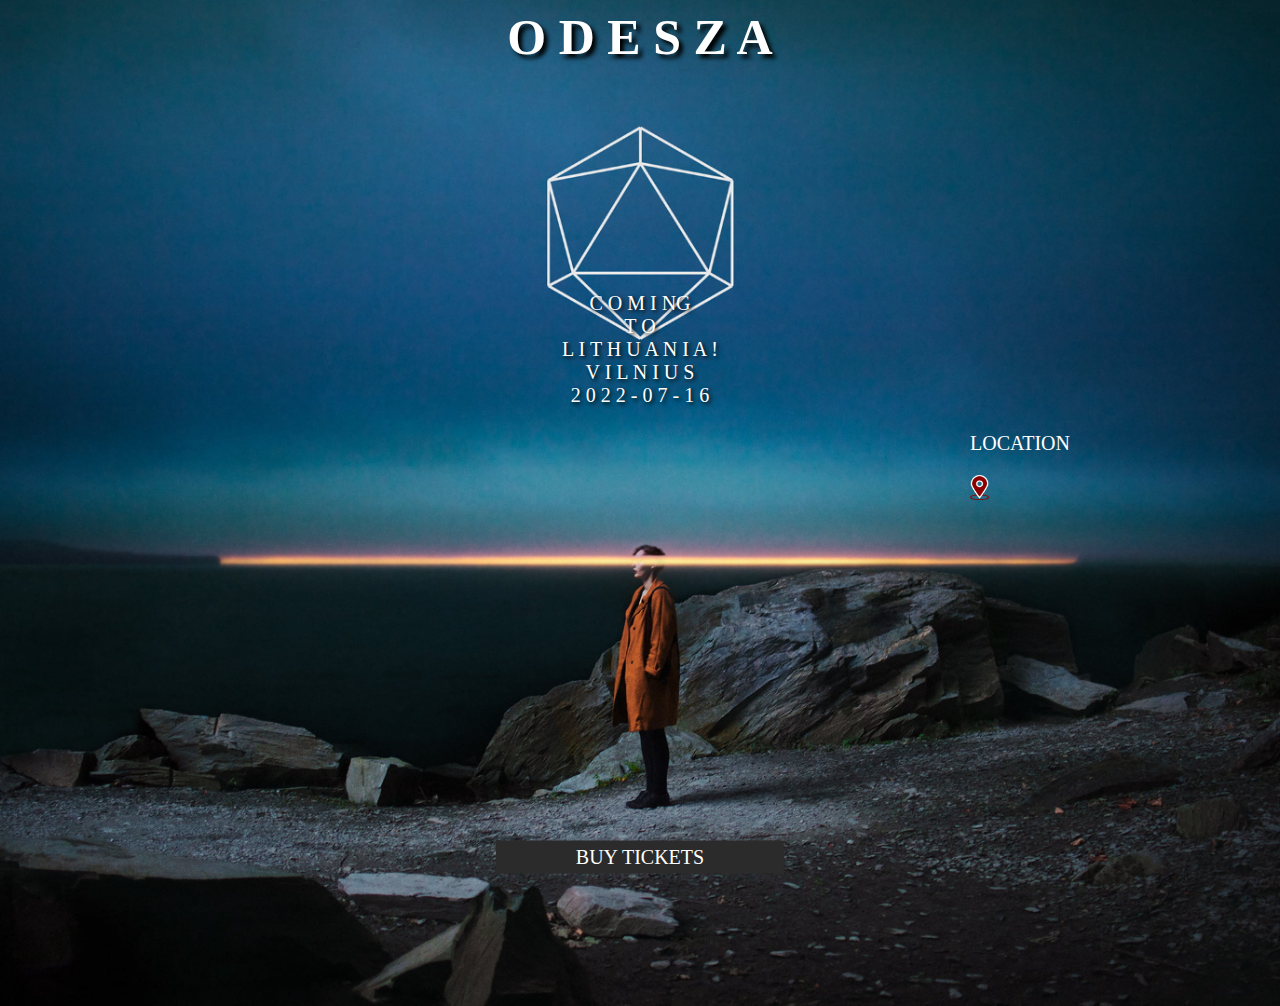
<file: index.html>
<!DOCTYPE html>
<html lang="en">
<head>
    <meta charset="UTF-8">
    <meta http-equiv="X-UA-Compatible" content="IE=edge">
    <meta name="viewport" content="width=device-width, initial-scale=1.0">
    <title>Odesza Vilnius Show</title>
    <link rel="stylesheet" href="style.css">
    
</head>
<body>
    <h1>O D E S Z A</h1>
    <div id="message">
        C o m i ng<br>
        t o<br>
        L i t h u a n i a !<br>
        V I L N I U S<br>
        2 0 2 2 - 0 7 - 1 6
    </div>
    <div class="fixed2">
        <iframe width="300" height="225" src="https://www.youtube.com/embed/qB_kmm_NfYA" title="YouTube video player"
            frameborder="0" allow="autoplay" ></iframe>
        <br>
        <iframe width="300" height="225" src="https://www.youtube.com/embed/e3COaPXtSkU" title="YouTube video player"
            frameborder="0" allow="autoplay" ></iframe>
        <br>
        <iframe width="300" height="225" src="https://www.youtube.com/embed/BEW_n1922vk" title="YouTube video player"
            frameborder="0" allow="autoplay" ></iframe>
    </div>
    
    <div class="fixed3">
        <iframe width="300" height="130" scrolling="no" frameborder="no" allow="autoplay"
            src="https://w.soundcloud.com/player/?url=https%3A//api.soundcloud.com/tracks/153799566&color=%23ff5500&auto_play=false&hide_related=false&show_comments=true&show_user=true&show_reposts=false&show_teaser=true&visual=true"></iframe>
        <br>
        <iframe width="300" height="130" scrolling="no" frameborder="no" allow="autoplay" 
            src="https://w.soundcloud.com/player/?url=https%3A//api.soundcloud.com/tracks/179854835&color=%23ff5500&auto_play=false&hide_related=false&show_comments=true&show_user=true&show_reposts=false&show_teaser=true&visual=true"></iframe>
        <br>
        <iframe width="300" height="130" scrolling="no" frameborder="no" allow="autoplay"
            src="https://w.soundcloud.com/player/?url=https%3A//api.soundcloud.com/tracks/106351074&color=%23ff5500&auto_play=false&hide_related=false&show_comments=true&show_user=true&show_reposts=false&show_teaser=true&visual=true"></iframe>
        <p>LOCATION</p>
        <img src="assets/png1.png" alt="Location" height="25"><br>
        <iframe
            src="https://www.google.com/maps/embed?pb=!1m18!1m12!1m3!1d41423.847818064336!2d25.225527425448274!3d54.68272914081846!2m3!1f0!2f0!3f0!3m2!1i1024!2i768!4f13.1!3m3!1m2!1s0x46dd938398d25f97%3A0xf00d18d4c423eb0!2sVingis%20Park!5e0!3m2!1sen!2slt!4v1642280863377!5m2!1sen!2slt"
            width="300" height="190" style="border:0;" loading="lazy"></iframe>
    </div>
        
    <div class="fixed1">
        <form action="index2.html" method="get">
            <button class="button">BUY TICKETS</button>
        </form>
    </div>
    
</html>
</file>
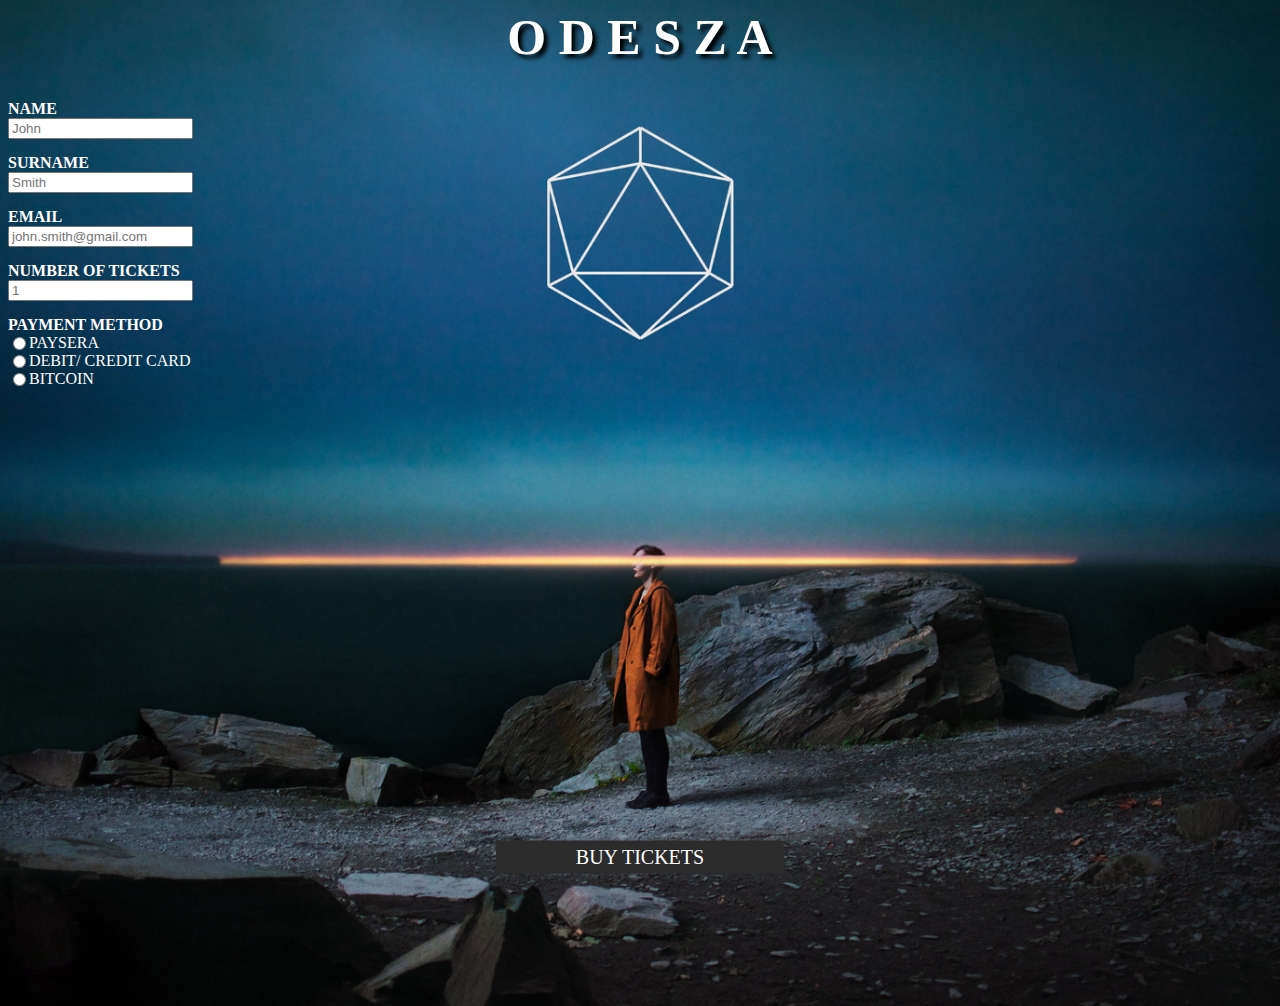
<file: index2.html>
<!DOCTYPE html>
<html lang="en">
<head>
    <meta charset="UTF-8">
    <meta http-equiv="X-UA-Compatible" content="IE=edge">
    <meta name="viewport" content="width=device-width, initial-scale=1.0">
    <title>Odesza Vilnius Tickets</title>
    <link rel="stylesheet" href="style.css">
</head>
<body>
    <h1>O D E S Z A</h1>
    <form action="index3.html" method="get">
        <label for="name"><b>NAME</b></label><br>
        <input id="name" type="text" name="name" placeholder="John" required><br><br>
    
        <label for="surname"><b>SURNAME</b></label><br>
        <input type="surname" type="text" name="surname" placeholder="Smith" required><br><br>
    
        <label for="email"><b>EMAIL</b></label><br>
        <input type="email" type="text" placeholder="john.smith@gmail.com" required><br><br>
    
        
        <label for="number"><b>NUMBER OF TICKETS</b></label><br>
        <input type="number" placeholder="1" required min="1"><br><br>
        
        <label for="payment"><b>PAYMENT METHOD</b></label><br>
        <label for="payment1">PAYSERA</label>
        <input id="payment1" type="radio" name="payment method" value="PAYSERA" required><br>
        <label for="payment2">DEBIT/ CREDIT CARD</label>
        <input id="payment2" type="radio" name="payment method" value="DEBIT/ CREDIT CARD" required><br>
        <label for="payment3">BITCOIN</label>
        <input id="payment3" type="radio" name="payment method" value="FREE" required><br><br>
    
        <div class="fixed1">
            <form action="index3.html" method="get">
                <button class="button">BUY TICKETS</button>
            </form>
        </div>
</body>
</html>
</file>
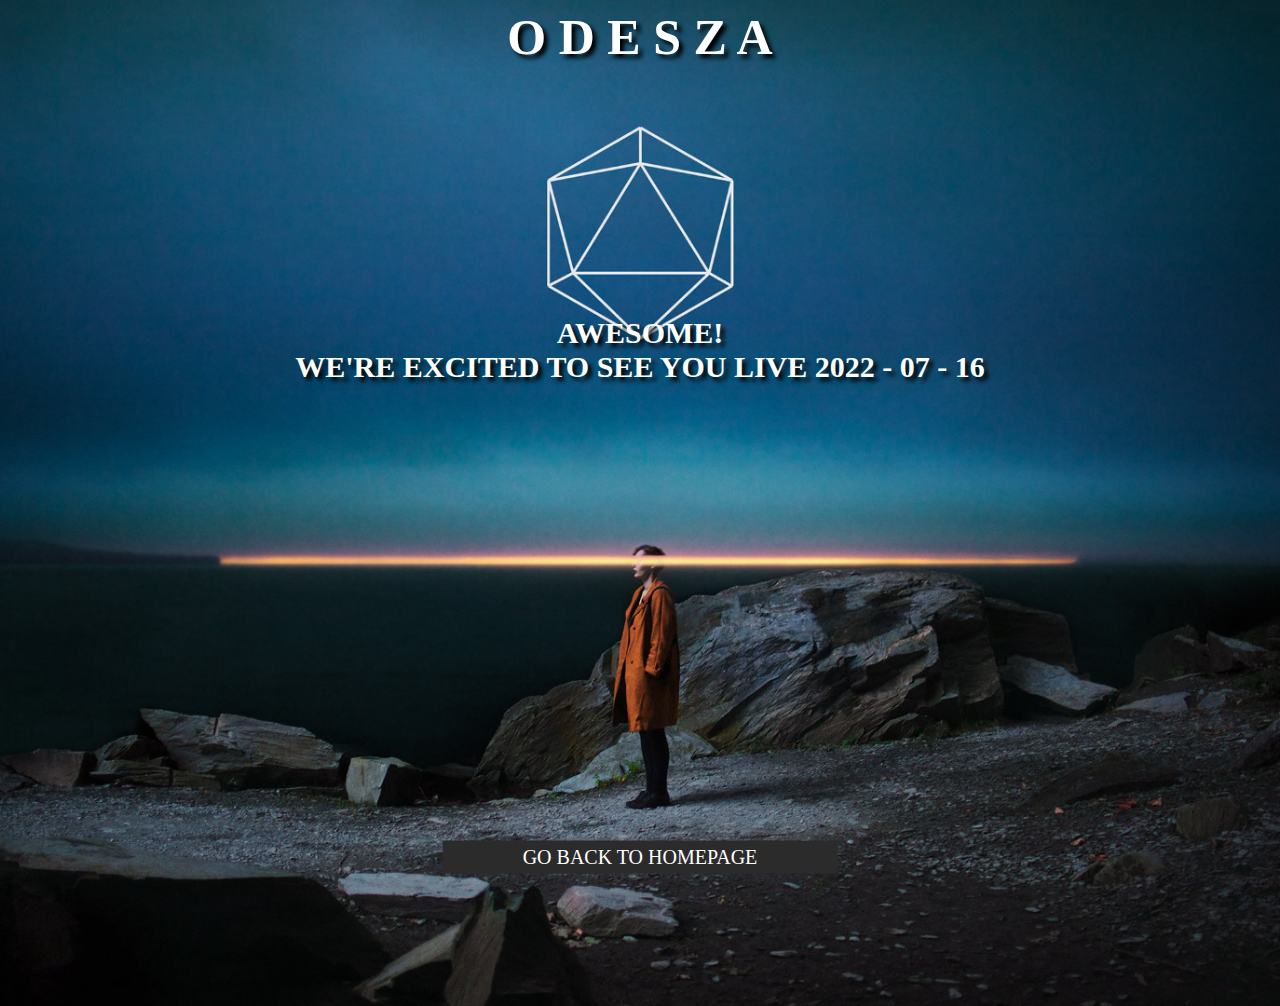
<file: index3.html>
<!DOCTYPE html>
<html lang="en">
<head>
    <meta charset="UTF-8">
    <meta http-equiv="X-UA-Compatible" content="IE=edge">
    <meta name="viewport" content="width=device-width, initial-scale=1.0">
    <title>Odesza Vilnius Tickets Complete</title>
    <link rel="stylesheet" href="style.css">
</head>
<body>
    <h1>O D E S Z A</h1>
    <h2>AWESOME!<br> WE'RE EXCITED TO SEE YOU LIVE 2022 - 07 - 16</h2>
    <div class="fixed1">
        <form action="index.html" method="get">
            <button class="button">GO BACK TO HOMEPAGE</button>
        </form>
    </div>
</body>
</html>
</file>
<file: style.css>
body{
  background-color: black; color: white;
  background-image: url('assets/jpg1.jpg');
  background-size: cover;
  background-repeat: no-repeat;
  min-height: 110vh;
  background-position-x: center; 
  background-position: center;       
}
h1{
  text-align: center;
  font-family: fantasy;
  font-size: 50px;
  margin-top: 0vh;
  text-shadow: 4px 4px 4px black;
}
#message{
  display: flex;
  justify-content: center;
  align-items: center;
  height: 500px;
  text-align: center;
  font-size: 20px;
  font-family: fantasy;
  text-transform: uppercase;
  text-shadow: 2px 2px 4px black;
}
.fixed1{
  position: fixed;
  bottom: 10px;
  left: 50%;
  -ms-transform: translate(-50%, -50%);
  transform: translate(-50%, -50%);
}
.button{
  background-color: rgb(44, 43, 43); color: white;
  padding: 5px 80px;
  font-family: fantasy; 
  font-size: 20px;
  border: none
}
.fixed2{
  position: absolute;
  top: 10px;
  left: 10px;
}
.fixed3{
  position: absolute;
  top: 10px;
  right: 10px;
}
p{
  font-family: fantasy;
  font-size: 20px;
}
h2{
  text-align: center;
  font-family: fantasy;
  font-size: 30px;
  margin-top: 250px;
  text-shadow: 4px 4px 4px black;
}

input{
  float: left;
}
</file>
